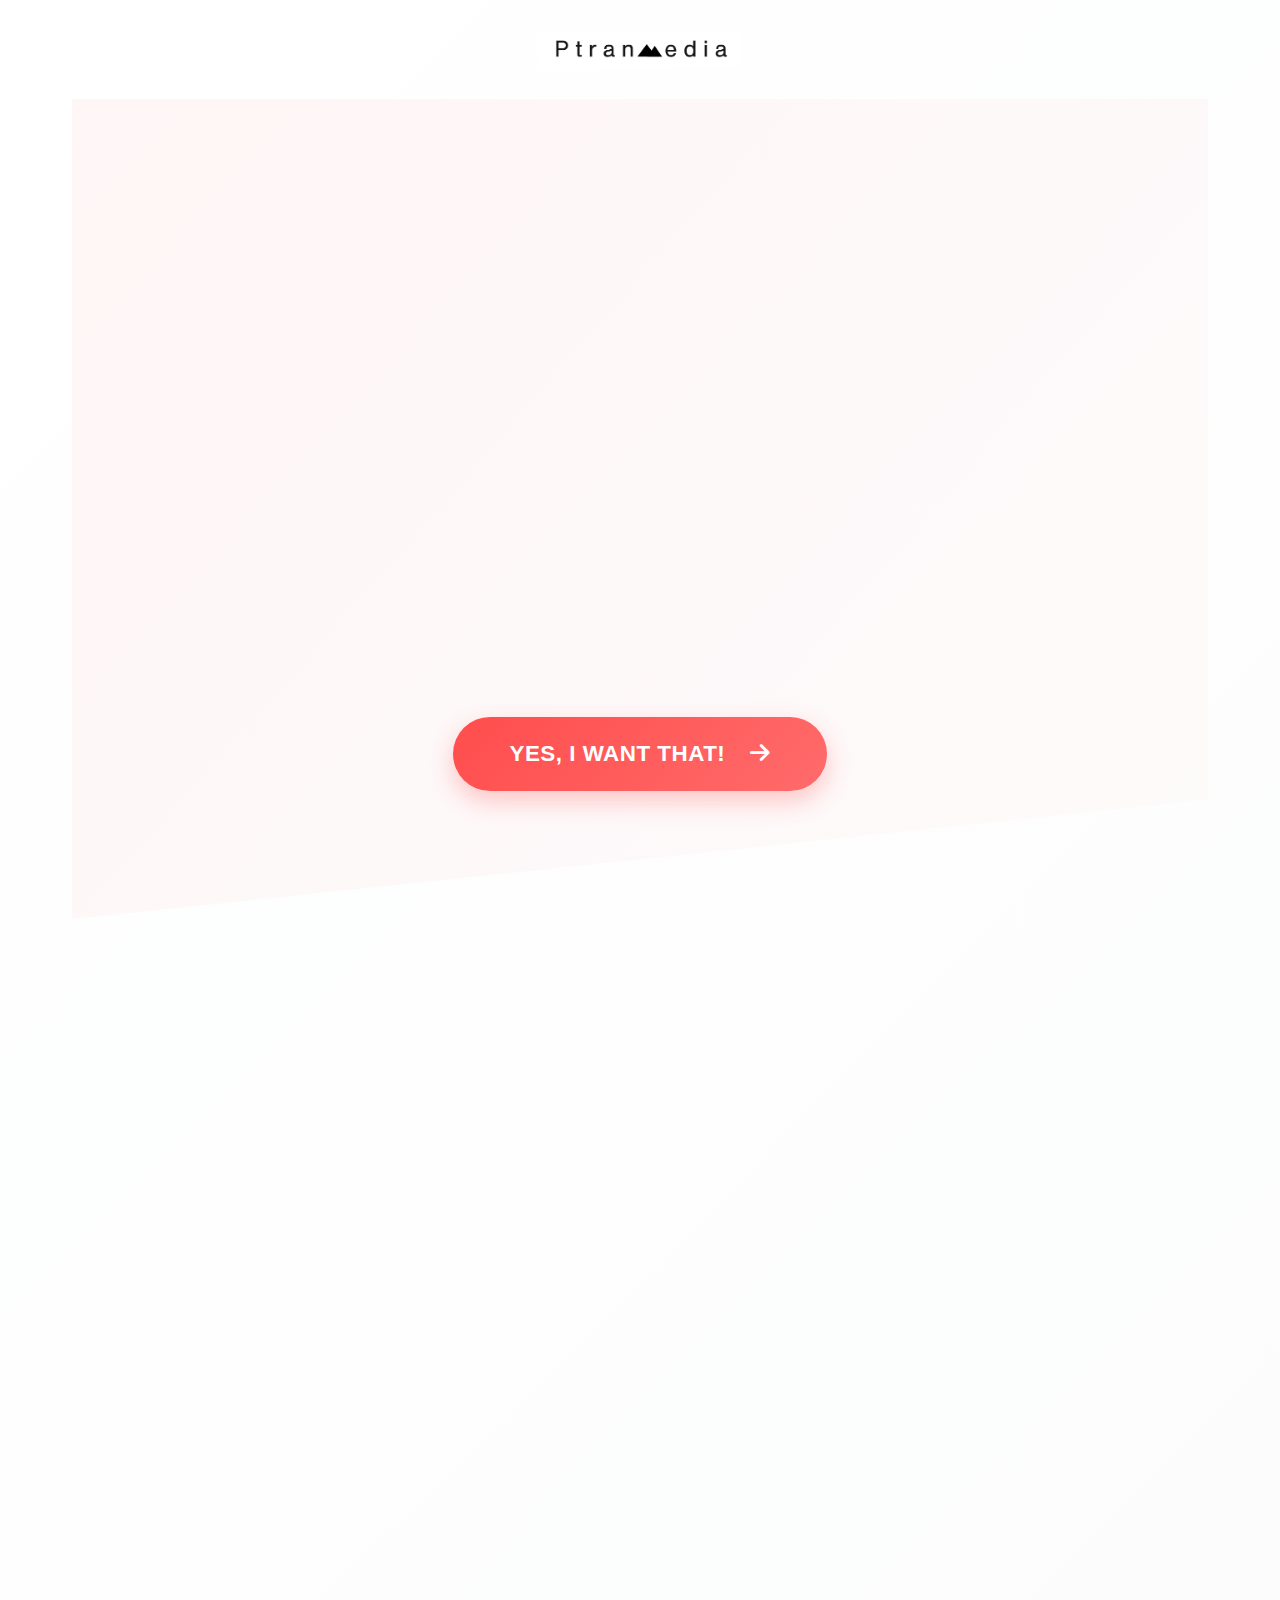
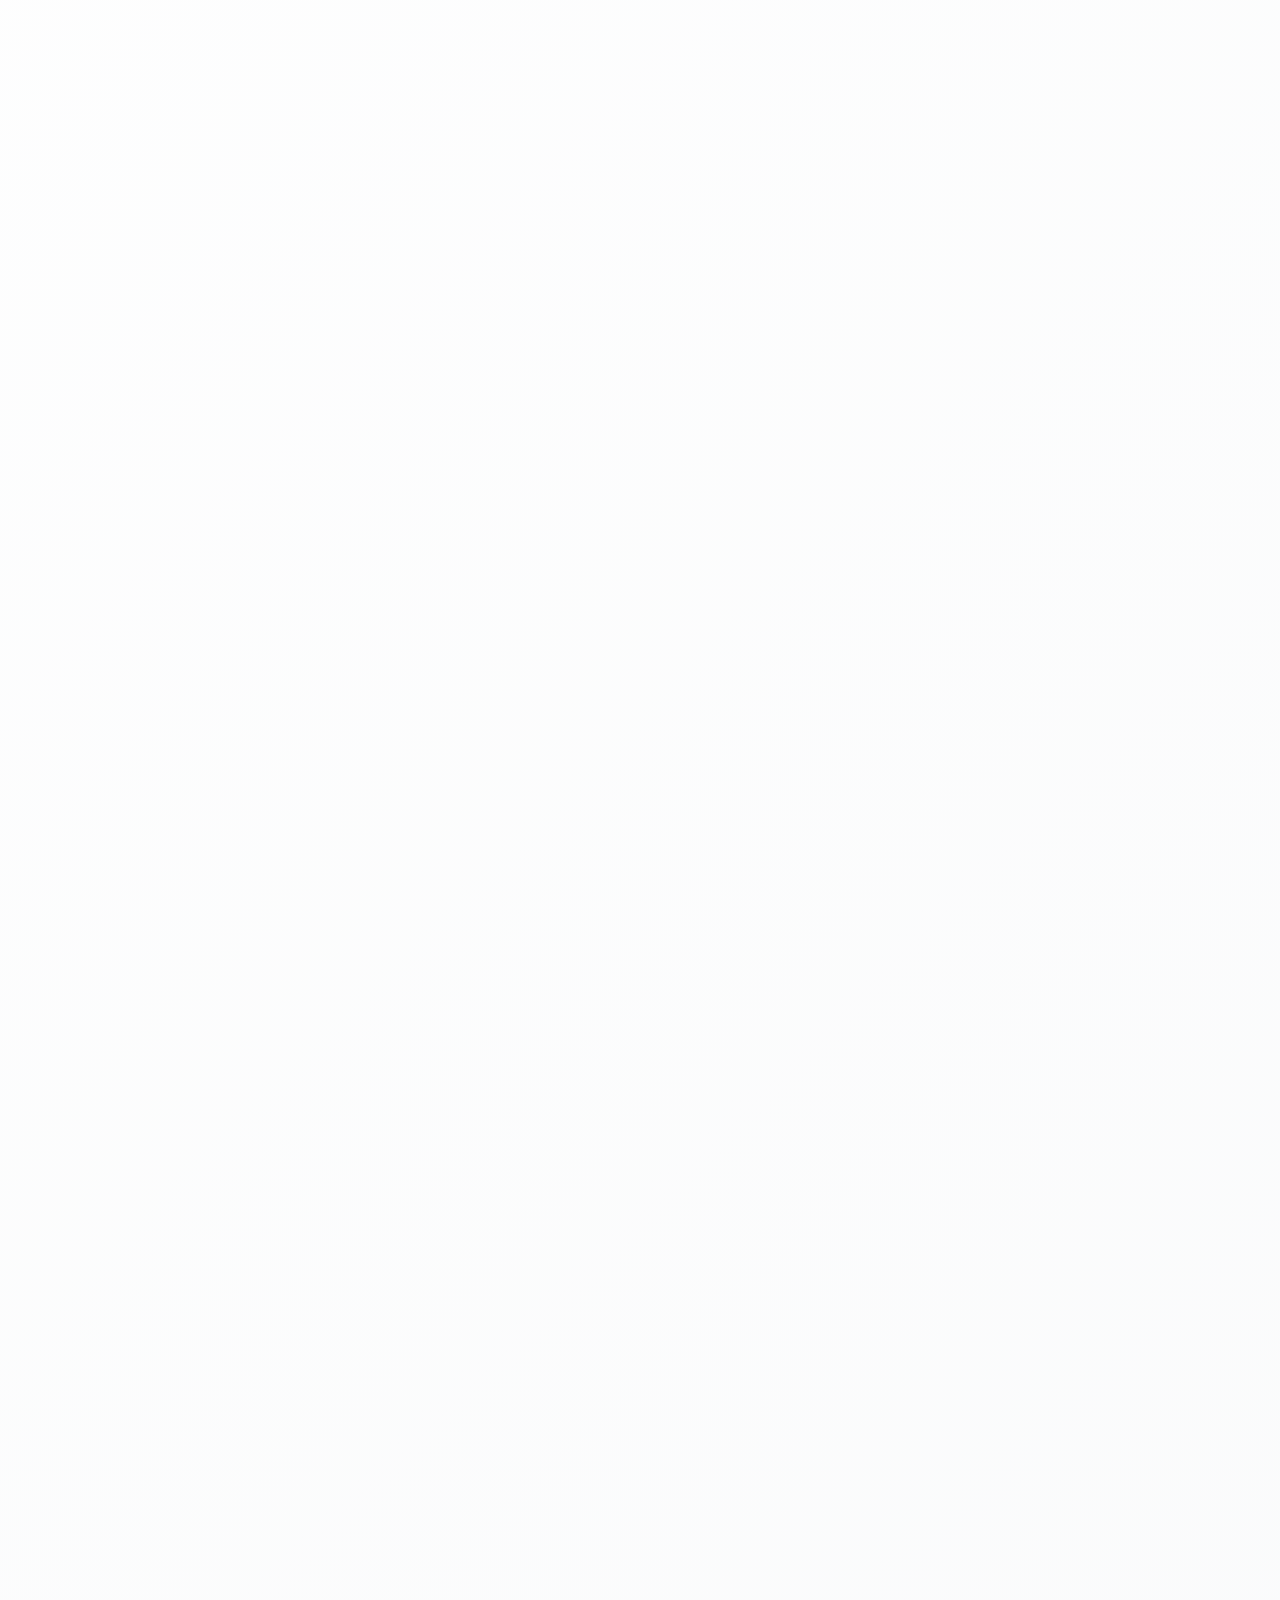
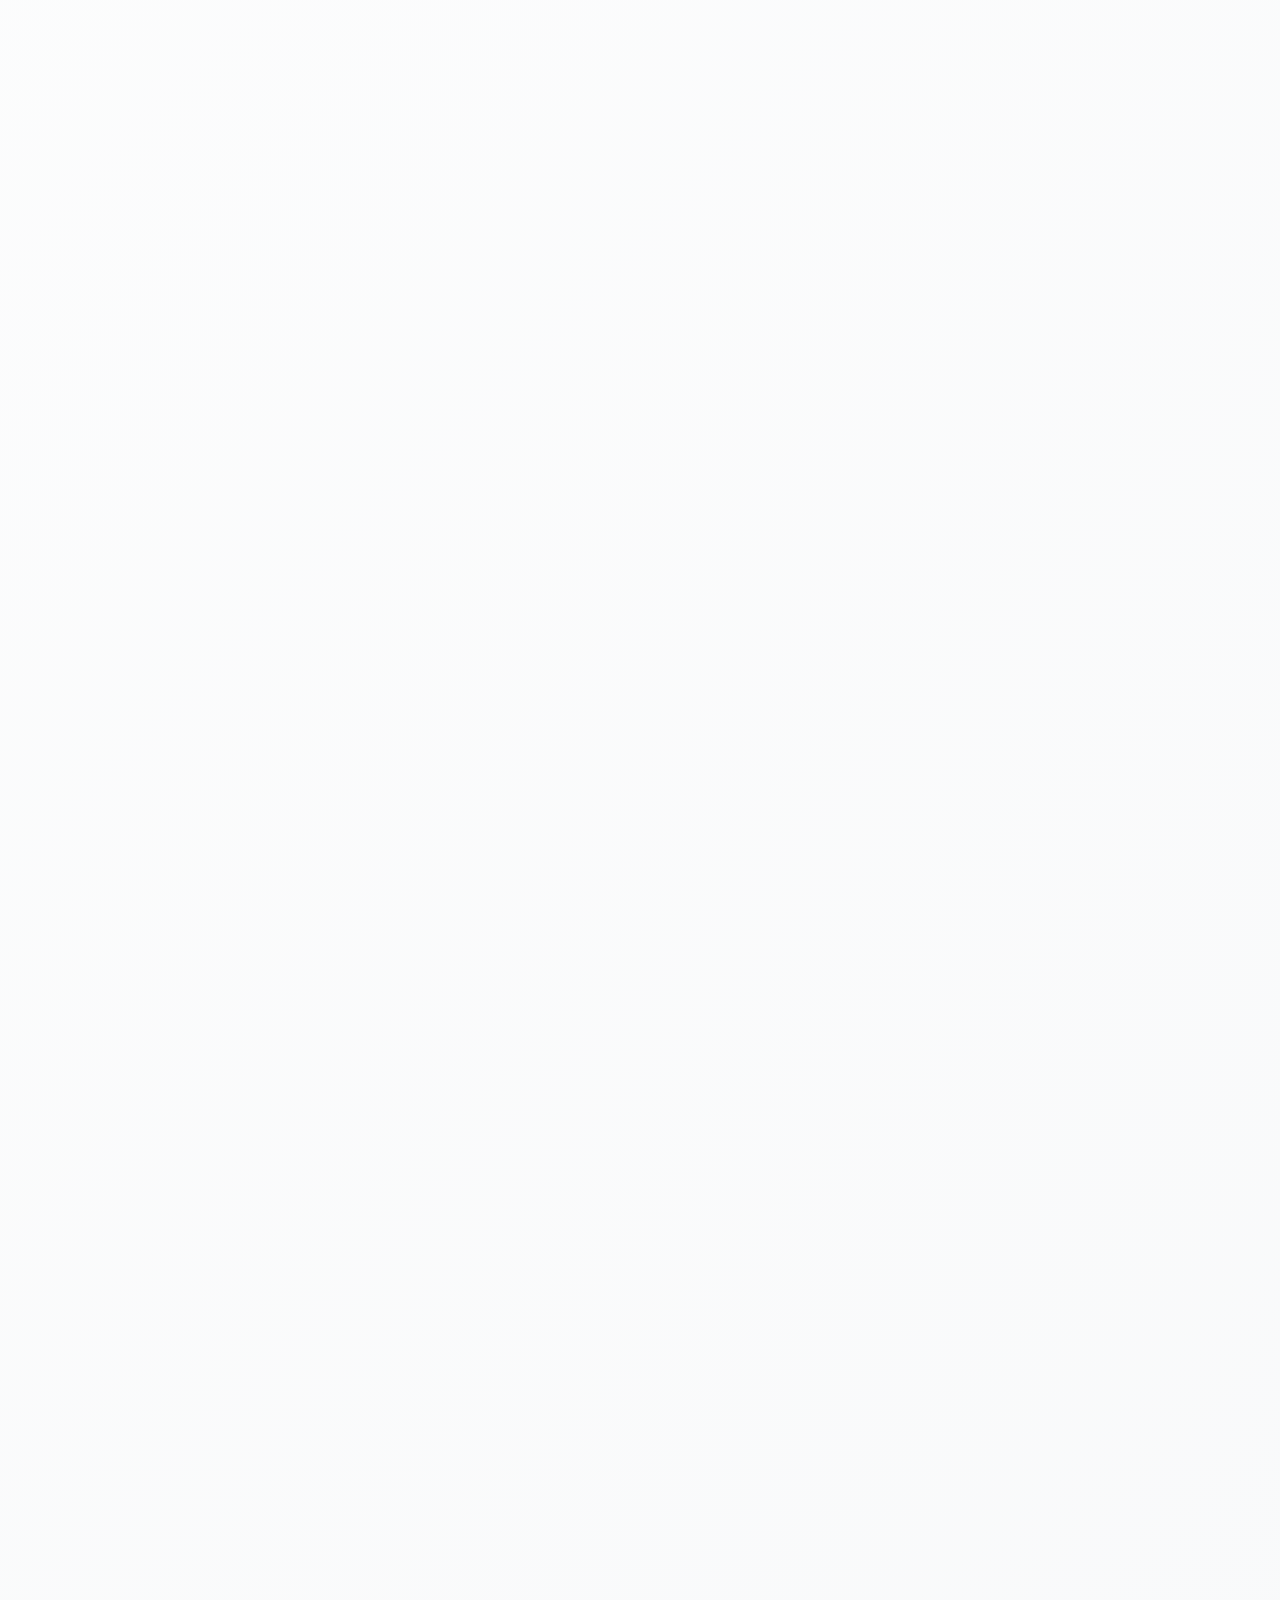
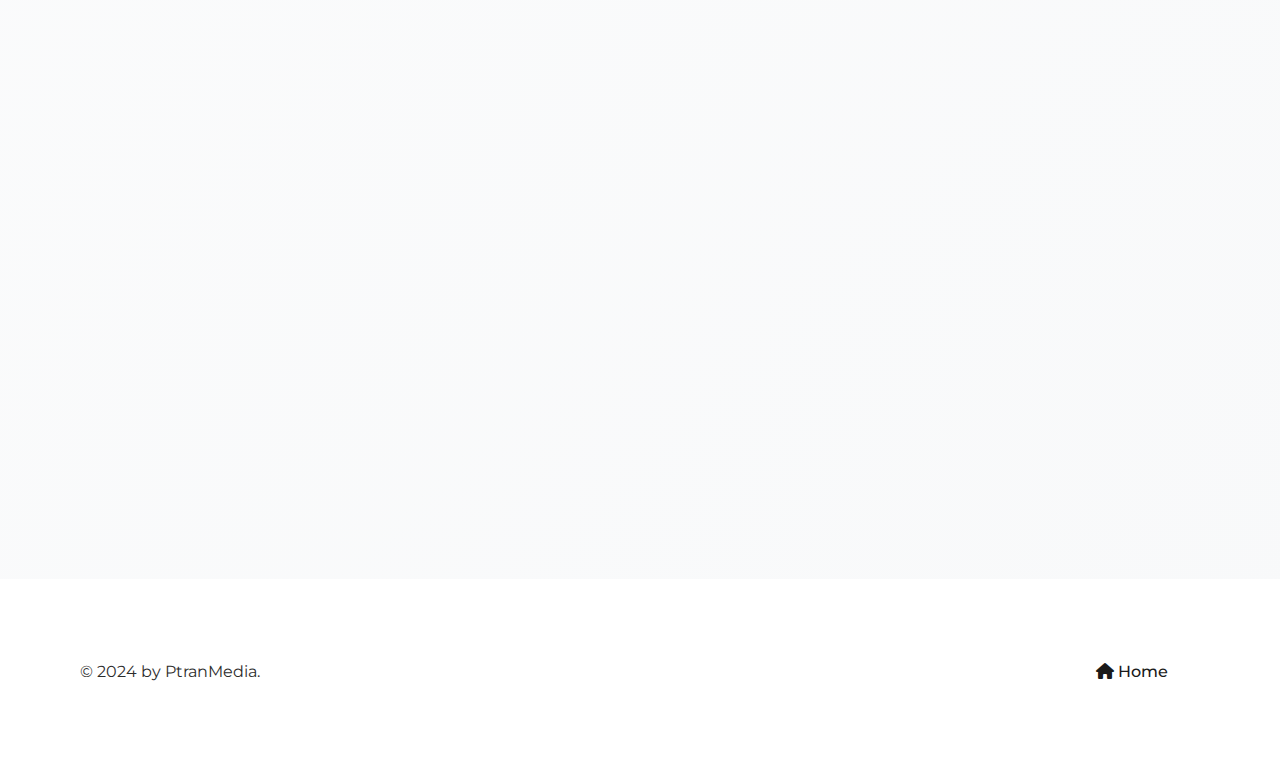
<file: index.html>
<!DOCTYPE html>
<html lang="en">

<head>
    <meta charset="UTF-8">
    <meta name="viewport" content="width=device-width, initial-scale=1.0">
    <title>PtranMedia - Marketing Solutions</title>
    <link rel="stylesheet" href="styles.css">
    <!-- Add Font Awesome for icons -->
    <link rel="stylesheet" href="https://cdnjs.cloudflare.com/ajax/libs/font-awesome/6.0.0/css/all.min.css">
    <!-- Add Google Fonts -->
    <link href="https://fonts.googleapis.com/css2?family=Montserrat:wght@400;500;600;700;800&display=swap"
        rel="stylesheet">
    <style>
        .submit-button {
            transition: all 0.3s ease;
        }
    </style>
</head>

<body>
    <div class="loader">
        <div class="loader-content">
            <img src="ptranmedia-logo.png" alt="Loading...">
        </div>
    </div>
    <div class="page-wrapper">
        <header class="site-header">
            <div class="logo-container">
                <a href="/" class="logo">
                    <img src="ptranmedia-logo.png" alt="PtranMedia Logo">
                </a>
            </div>
        </header>

        <main>
            <section class="hero">
                <div class="hero-content">
                    <h1 class="reveal-text">More Growth. More Turnover. More Clients</h1>
                    <h2 class="reveal-text">Guaranteed.</h2>
                    <button class="cta-button" onclick="scrollToContact()">
                        YES, I WANT THAT!
                        <span class="button-icon">
                            <i class="fas fa-arrow-right"></i>
                        </span>
                    </button>
                </div>
            </section>

            <section class="marketing-intro reveal">
                <h4>Marketing is important...</h4>
                <p>...but there are already 101 things on your to-do list.</p>
                <p>And they are all important too!</p>
            </section>

            <section class="optimization reveal">
                <h3>So How Do You Optimize Your Marketing?</h3>

                <div class="options-grid">
                    <div class="option">
                        <i class="fas fa-user-tie icon"></i>
                        <h6>HANDLE EVERYTHING YOURSELF?</h6>
                        <p>That's fine if you have very little on your plate.</p>
                        <p>But if you're pretty busy already... this isn't a viable option</p>
                    </div>

                    <div class="option">
                        <i class="fas fa-users icon"></i>
                        <h6>NEW STAFF?</h6>
                        <p>Finding good people isn't easy.</p>
                        <p>Training and onboarding staff is costly.</p>
                        <p>And even if you do find the perfect man or woman for the position... you're still depending
                            on one person!</p>
                    </div>

                    <div class="option">
                        <i class="fas fa-building icon"></i>
                        <h6>HIRE AN AGENCY?</h6>
                        <p>Don't have a marketing budget of tens of thousands of dollars? Then you might end up having
                            your account managed by the intern of the assistant's assistant. Not exactly optimal.</p>
                    </div>
                </div>
            </section>

            <section class="difference reveal">
                <h2>"OK... So What Makes You So Different?"</h2>

                <div class="features-grid">
                    <div class="feature">
                        <i class="fas fa-chart-line icon"></i>
                        <h6>RESULTS</h6>
                        <p>Our first priority is to get you results.</p>
                        <p>Less talk, more work.</p>
                    </div>

                    <div class="feature">
                        <i class="fas fa-map-marker-alt icon"></i>
                        <h6>LOCAL</h6>
                        <p>We're not tucked away in some anonymous office.</p>
                        <p>We're a local company, so you'll be able to reach us when you need us.</p>
                    </div>

                    <div class="feature">
                        <i class="fas fa-star icon"></i>
                        <h6>SPECIALIZED</h6>
                        <p>Jack of all trades... master of none. Specialization works.</p>
                        <p>That's why we work with industries we know, so we can guarantee results.</p>
                    </div>

                    <div class="feature">
                        <i class="fas fa-shield-alt icon"></i>
                        <h6>GUARANTEED</h6>
                        <p>We only win if you win. That's the basis for a good partnership.</p>
                        <p>You won't carry all the risk, we'll share it.</p>
                    </div>
                </div>
            </section>

            <section id="contact" class="contact reveal">
                <div class="contact-content">
                    <h1>Contact Us For A</h1>
                    <h1>Free Marketing Consult</h1>

                    <form name="contact" method="POST" data-netlify="true" class="contact-form">
                        <input type="hidden" name="form-name" value="contact">

                        <div class="form-group">
                            <input type="text" name="name" placeholder="Name">
                        </div>
                        <div class="form-group">
                            <input type="email" name="email" placeholder="Email*" required>
                        </div>
                        <div class="form-group">
                            <input type="tel" name="phone" placeholder="Phone">
                        </div>
                        <div class="form-group">
                            <textarea name="message"
                                placeholder="Tell me more about your business need (I want more clients, I need help with marketing, etc...)*"
                                required></textarea>
                        </div>

                        <p id="success-message"
                            style="display: none; text-align: center; margin: 20px 0; color: #4CAF50; font-weight: 500; padding: 15px; background-color: #f8fff8; border-radius: 4px; border: 1px solid #4CAF50;">
                            Congratulations! Your business is about to take off very soon! We will contact you shortly.
                        </p>

                        <button type="submit" class="submit-button">
                            Send
                            <i class="fas fa-paper-plane"></i>
                        </button>
                    </form>
                </div>
            </section>
        </main>

        <footer>
            <div class="footer-content">
                <p>© 2024 by PtranMedia.</p>
                <nav>
                    <a href="/" class="nav-link">
                        <i class="fas fa-home"></i> Home
                    </a>
                </nav>
            </div>
        </footer>
    </div>

    <script>
        // Add this function to handle the scroll
        function scrollToContact() {
            document.getElementById('contact').scrollIntoView({
                behavior: 'smooth',
                block: 'start'
            });
        }

        // Loader functionality
        window.addEventListener('load', function () {
            const loader = document.querySelector('.loader');
            loader.classList.add('hidden');
            setTimeout(() => {
                loader.style.display = 'none';
            }, 500);
        });

        // Existing scroll reveal functionality
        const reveals = document.querySelectorAll('.reveal');

        function reveal() {
            reveals.forEach(element => {
                const windowHeight = window.innerHeight;
                const elementTop = element.getBoundingClientRect().top;
                const elementVisible = 150;

                if (elementTop < windowHeight - elementVisible) {
                    element.classList.add('active');
                }
            });
        }

        window.addEventListener('scroll', reveal);
        reveal();

        // Scroll to top functionality
        const scrollBtn = document.getElementById('scrollToTop');
        window.addEventListener('scroll', () => {
            if (window.pageYOffset > 300) {
                scrollBtn.classList.add('visible');
            } else {
                scrollBtn.classList.remove('visible');
            }
        });

        scrollBtn.addEventListener('click', () => {
            window.scrollTo({
                top: 0,
                behavior: 'smooth'
            });
        });
    </script>

    <button id="scrollToTop" class="scroll-top">
        <i class="fas fa-arrow-up"></i>
    </button>
</body>

</html>
</file>
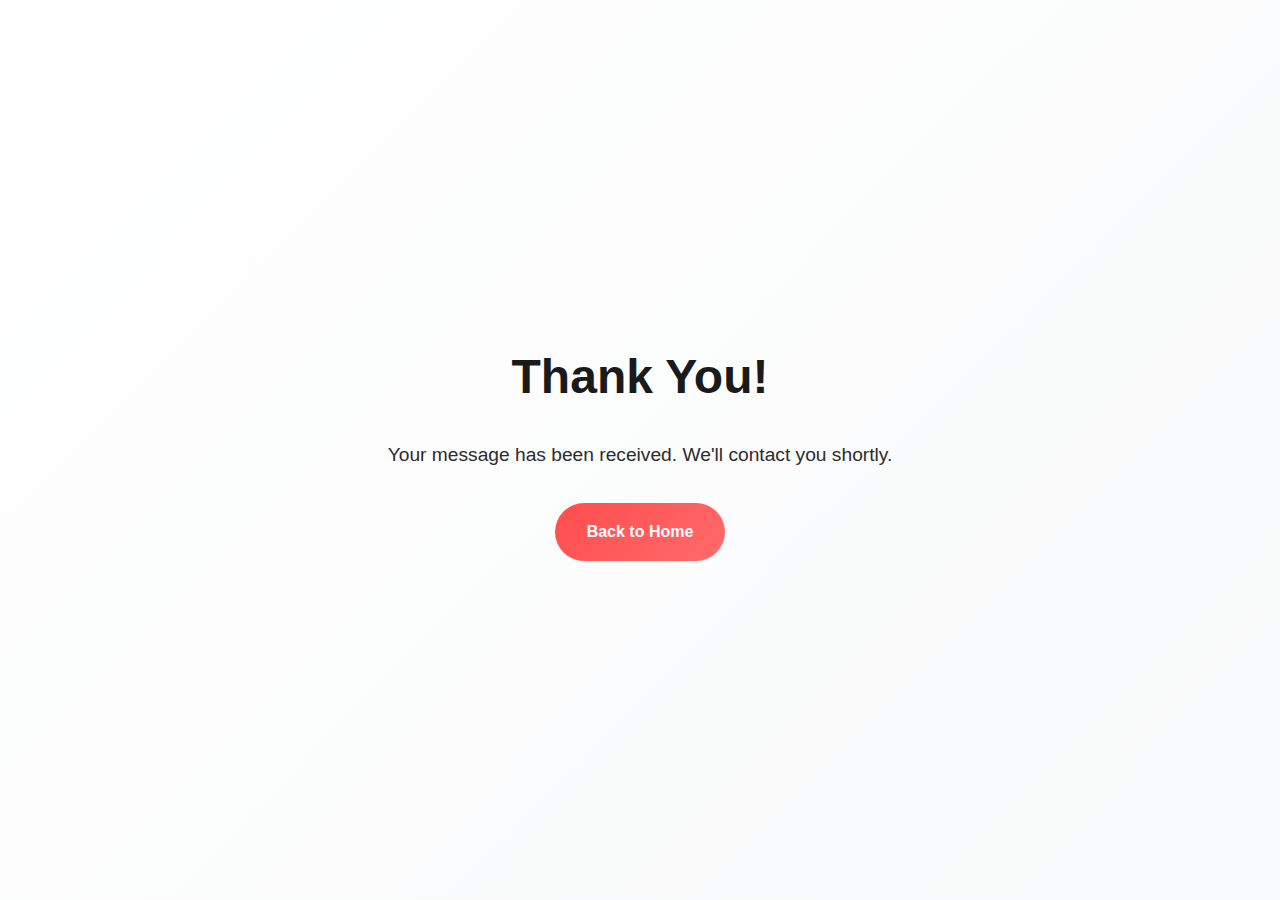
<file: success.html>
<!DOCTYPE html>
<html lang="en">

<head>
  <meta charset="UTF-8">
  <meta name="viewport" content="width=device-width, initial-scale=1.0">
  <title>Thank You - PtranMedia</title>
  <link rel="stylesheet" href="styles.css">
</head>

<body>
  <div class="success-page">
    <h1>Thank You!</h1>
    <p>Your message has been received. We'll contact you shortly.</p>
    <a href="/" class="back-button">Back to Home</a>
  </div>
</body>

</html>
</file>
<file: styles.css>
:root {
    --primary-color: #1a1a1a;
    --secondary-color: #ffffff;
    --accent-color: #FF4D4D;
    --text-color: #2c2c2c;
    --background-light: #ffffff;
    --background-dark: #1a1a1a;
    --gradient-primary: linear-gradient(135deg, #FF4D4D 0%, #FF6B6B 100%);
    --gradient-dark: linear-gradient(135deg, #2c2c2c 0%, #1a1a1a 100%);
    --shadow-sm: 0 4px 6px rgba(0, 0, 0, 0.05);
    --shadow-md: 0 8px 20px rgba(0, 0, 0, 0.08);
    --shadow-lg: 0 12px 30px rgba(0, 0, 0, 0.12);
    --border-radius: 20px;
}

* {
    margin: 0;
    padding: 0;
    box-sizing: border-box;
}

body {
    font-family: 'Montserrat', sans-serif;
    line-height: 1.6;
    color: var(--text-color);
    background-color: var(--secondary-color);
    background-image: linear-gradient(to right, rgba(0, 0, 0, 0.02) 1px, transparent 1px),
        linear-gradient(to bottom, rgba(0, 0, 0, 0.02) 1px, transparent 1px);
    background-size: 50px 50px;
    background: linear-gradient(135deg, #ffffff 0%, #f8f9fa 100%);
}

main {
    max-width: 1200px;
    margin: 0 auto;
    padding: 0 2rem 2rem;
}

.hero {
    text-align: center;
    padding: 12rem 0 8rem;
    background: none;
    overflow: hidden;
    margin-bottom: 4rem;
}

.hero::before {
    content: '';
    position: absolute;
    top: 0;
    left: 0;
    right: 0;
    bottom: 0;
    background: linear-gradient(135deg, rgba(255, 77, 77, 0.05) 0%, rgba(255, 107, 107, 0.02) 100%);
    transform: skewY(-6deg);
    transform-origin: top left;
}

.hero-content {
    position: relative;
    max-width: 800px;
    margin: 0 auto;
}

.hero h1 {
    font-size: 5rem;
    line-height: 1.1;
    margin-bottom: 2rem;
    background: var(--gradient-dark);
    -webkit-background-clip: text;
    -webkit-text-fill-color: transparent;
    font-weight: 800;
    letter-spacing: -0.02em;
}

.hero h2 {
    font-size: 3.2rem;
    margin-bottom: 3rem;
}

.cta-button {
    background: var(--gradient-primary);
    color: var(--secondary-color);
    padding: 1.5rem 3.5rem;
    border: none;
    border-radius: 50px;
    font-size: 1.4rem;
    font-weight: 700;
    cursor: pointer;
    transition: all 0.4s cubic-bezier(0.175, 0.885, 0.32, 1.275);
    text-transform: uppercase;
    box-shadow: 0 10px 25px rgba(255, 77, 77, 0.3);
    position: relative;
    overflow: hidden;
    animation: pulse 2s infinite;
}

.cta-button:hover {
    transform: translateY(-5px) scale(1.02);
    box-shadow: 0 15px 35px rgba(255, 77, 77, 0.4);
}

.cta-button:active {
    transform: translateY(-1px);
}

.cta-button i {
    margin-left: 10px;
    transition: transform 0.3s ease;
}

.cta-button:hover i {
    transform: translateX(5px);
}

.marketing-intro {
    text-align: center;
    margin: 6rem 0;
    padding: 4rem;
}

.marketing-intro h4 {
    font-size: 3.2rem;
    margin-bottom: 1.5rem;
    color: var(--primary-color);
    font-weight: 700;
}

.marketing-intro p {
    font-size: 1.8rem;
    line-height: 1.5;
    margin-bottom: 1rem;
    color: var(--text-color);
}

/* Responsive adjustments */
@media (max-width: 768px) {
    .marketing-intro h4 {
        font-size: 2.5rem;
    }

    .marketing-intro p {
        font-size: 1.5rem;
    }
}

h1,
h2,
h3,
h4,
h5,
h6 {
    color: var(--primary-color);
}

h3 {
    font-size: 2.8rem;
    text-align: center;
    margin-bottom: 3rem;
    background: linear-gradient(45deg, var(--primary-color), #333);
    -webkit-background-clip: text;
    -webkit-text-fill-color: transparent;
}

h6 {
    font-size: 1.3rem;
    margin-bottom: 1.5rem;
    color: var(--primary-color);
    font-weight: 700;
    letter-spacing: 0.5px;
}

.options-grid,
.features-grid {
    display: grid;
    grid-template-columns: repeat(auto-fit, minmax(300px, 1fr));
    gap: 3rem;
    margin: 5rem 0;
}

.option,
.feature {
    display: flex;
    flex-direction: column;
    align-items: center;
    text-align: center;
    padding: 4rem 3rem;
    background: rgba(255, 255, 255, 0.9);
    backdrop-filter: blur(10px);
    border: 1px solid rgba(255, 255, 255, 0.8);
    box-shadow: var(--shadow-md);
    border-radius: var(--border-radius);
    transition: all 0.4s cubic-bezier(0.175, 0.885, 0.32, 1.275);
    position: relative;
    overflow: hidden;
    perspective: 1000px;
}

.option:hover,
.feature:hover {
    transform: translateY(-10px);
    box-shadow: var(--shadow-lg);
}

.icon {
    font-size: 3.2rem;
    background: var(--gradient-primary);
    -webkit-background-clip: text;
    -webkit-text-fill-color: transparent;
    margin-bottom: 2.5rem;
    transition: transform 0.3s ease;
    animation: float 3s ease-in-out infinite;
    transform-style: preserve-3d;
}

.option:hover .icon,
.feature:hover .icon {
    transform: translateZ(20px);
}

.contact {
    text-align: center;
    margin: 10rem auto;
    padding: 5rem;
    background: rgba(255, 255, 255, 0.95);
    backdrop-filter: blur(10px);
    border: 1px solid rgba(255, 255, 255, 0.8);
    box-shadow: var(--shadow-lg);
    position: relative;
    overflow: hidden;
}

.contact::before {
    content: '';
    position: absolute;
    top: 0;
    left: 0;
    right: 0;
    bottom: 0;
    background: linear-gradient(135deg, rgba(255, 77, 77, 0.05) 0%, transparent 100%);
    z-index: 0;
}

.contact>* {
    position: relative;
    z-index: 1;
}

.contact-form {
    max-width: 600px;
    margin: 3rem auto;
    display: flex;
    flex-direction: column;
    gap: 1.5rem;
}

.contact-form input,
.contact-form textarea {
    padding: 1.5rem;
    background: rgba(255, 255, 255, 0.9);
    backdrop-filter: blur(5px);
    border: 2px solid rgba(0, 0, 0, 0.05);
    border-radius: 15px;
    font-size: 1.1rem;
    transition: all 0.3s ease;
    font-family: 'Montserrat', sans-serif;
}

.contact-form input:focus,
.contact-form textarea:focus {
    outline: none;
    border-color: var(--accent-color);
    box-shadow: 0 0 0 4px rgba(255, 77, 77, 0.1);
    transform: translateY(-2px);
}

.contact-form button {
    background: linear-gradient(45deg, var(--accent-color), #ff6b6b);
    padding: 1.4rem 3rem;
    border-radius: 15px;
    font-size: 1.2rem;
    font-weight: 700;
    letter-spacing: 0.5px;
}

footer {
    text-align: center;
    padding: 3rem;
    background-color: var(--background-light);
    margin-top: 4rem;
}

nav a {
    color: var(--primary-color);
    text-decoration: none;
    margin: 0 1rem;
    font-weight: 500;
    transition: color 0.3s ease;
}

nav a:hover {
    color: var(--accent-color);
}

@media (max-width: 768px) {
    h1 {
        font-size: 3.5rem;
    }

    h2 {
        font-size: 2rem;
    }

    .options-grid,
    .features-grid {
        grid-template-columns: 1fr;
    }

    .hero {
        padding: 4rem 1rem;
    }

    .contact {
        padding: 2rem 1rem;
    }

    .logo {
        font-size: 2rem;
    }

    .logo .mountain {
        font-size: 1.5rem;
    }
}

.site-header {
    padding: 2rem;
    position: relative;
    z-index: 100;
    text-align: center;
}

.logo-container {
    max-width: 1200px;
    margin: 0 auto;
    display: flex;
    justify-content: center;
}

.logo img {
    height: auto;
    width: 200px;
    /* Adjust this value to match your desired logo size */
    display: block;
    transition: transform 0.3s ease;
}

.logo:hover img {
    transform: scale(1.02);
}

@media (max-width: 768px) {
    .logo img {
        width: 150px;
        /* Smaller size for mobile devices */
    }
}

html {
    scroll-behavior: smooth;
}

@keyframes pulse {
    0% {
        box-shadow: 0 4px 15px rgba(255, 77, 77, 0.3);
    }

    50% {
        box-shadow: 0 4px 25px rgba(255, 77, 77, 0.5);
    }

    100% {
        box-shadow: 0 4px 15px rgba(255, 77, 77, 0.3);
    }
}

@keyframes float {

    0%,
    100% {
        transform: translateY(0);
    }

    50% {
        transform: translateY(-10px);
    }
}

a,
button,
input,
textarea {
    transition: all 0.3s ease;
}

.page-wrapper {
    position: relative;
    overflow: hidden;
}

/* Enhanced Hero Section */
.hero-content {
    position: relative;
    z-index: 2;
}

.reveal-text {
    opacity: 0;
    transform: translateY(20px);
    animation: revealText 0.8s ease forwards;
}

@keyframes revealText {
    to {
        opacity: 1;
        transform: translateY(0);
    }
}

/* Enhanced Button Styles */
.button-icon {
    display: inline-block;
    margin-left: 8px;
    transition: transform 0.3s ease;
}

.cta-button:hover .button-icon {
    transform: translateX(5px);
}

/* Card Improvements */
.option::before,
.feature::before {
    content: '';
    position: absolute;
    top: 0;
    left: 0;
    width: 100%;
    height: 100%;
    background: var(--gradient-primary);
    opacity: 0;
    transition: opacity 0.3s ease;
    z-index: 0;
}

.option:hover::before,
.feature:hover::before {
    opacity: 0.05;
}

/* Form Improvements */
.form-group {
    position: relative;
    margin-bottom: 1.5rem;
}

.form-group input,
.form-group textarea {
    width: 100%;
    background: var(--secondary-color);
}

.submit-button {
    position: relative;
    overflow: hidden;
    background: var(--gradient-primary);
    border: none;
    color: var(--secondary-color);
    padding: 1.2rem 2.5rem;
    border-radius: 50px;
    cursor: pointer;
    transition: all 0.3s ease;
}

.submit-button:hover {
    transform: translateY(-2px);
    box-shadow: var(--shadow-md);
}

/* Scroll Reveal Animation */
.reveal {
    opacity: 0;
    transform: translateY(30px);
    transition: all 0.8s ease;
}

.reveal.active {
    opacity: 1;
    transform: translateY(0);
}

/* Enhanced Navigation */
.nav-link {
    position: relative;
    padding: 0.5rem 1rem;
}

.nav-link::after {
    content: '';
    position: absolute;
    bottom: 0;
    left: 0;
    width: 100%;
    height: 2px;
    background: var(--accent-color);
    transform: scaleX(0);
    transition: transform 0.3s ease;
}

.nav-link:hover::after {
    transform: scaleX(1);
}

/* Footer Improvements */
.footer-content {
    max-width: 1200px;
    margin: 0 auto;
    padding: 2rem;
    display: flex;
    justify-content: space-between;
    align-items: center;
}

/* Additional Responsive Improvements */
@media (max-width: 768px) {
    .footer-content {
        flex-direction: column;
        gap: 1rem;
    }

    .form-group {
        margin-bottom: 1rem;
    }

    .submit-button {
        width: 100%;
    }
}

/* Accessibility Improvements */
@media (prefers-reduced-motion: reduce) {
    * {
        animation: none !important;
        transition: none !important;
    }
}

/* Print Styles */
@media print {

    .cta-button,
    .submit-button {
        background: none;
        border: 1px solid #000;
        color: #000;
    }
}

/* Add loading animation styles */
.loader {
    position: fixed;
    top: 0;
    left: 0;
    width: 100%;
    height: 100%;
    background: var(--gradient-dark);
    display: flex;
    justify-content: center;
    align-items: center;
    z-index: 9999;
    transition: opacity 0.5s ease;
}

.loader.hidden {
    opacity: 0;
    pointer-events: none;
}

.loader-content img {
    width: 120px;
    filter: drop-shadow(0 0 20px rgba(255, 255, 255, 0.3));
    animation: pulse 2s infinite;
}

/* Scroll to top button styles */
.scroll-top {
    position: fixed;
    bottom: 30px;
    right: 30px;
    background: var(--gradient-primary);
    color: white;
    width: 50px;
    height: 50px;
    border-radius: 50%;
    border: none;
    cursor: pointer;
    display: flex;
    align-items: center;
    justify-content: center;
    opacity: 0;
    transform: translateY(100px);
    transition: all 0.3s ease;
    box-shadow: var(--shadow-md);
}

.scroll-top.visible {
    opacity: 1;
    transform: translateY(0);
}

.scroll-top:hover {
    transform: translateY(-5px);
    box-shadow: var(--shadow-lg);
}

/* Form validation styles */
.form-group input:invalid:not(:placeholder-shown),
.form-group textarea:invalid:not(:placeholder-shown) {
    border-color: var(--accent-color);
}

.form-group input:valid:not(:placeholder-shown),
.form-group textarea:valid:not(:placeholder-shown) {
    border-color: #4CAF50;
}

/* Add subtle shake animation for invalid inputs */
@keyframes shake {

    0%,
    100% {
        transform: translateX(0);
    }

    25% {
        transform: translateX(-5px);
    }

    75% {
        transform: translateX(5px);
    }
}

.form-group input:invalid:not(:placeholder-shown),
.form-group textarea:invalid:not(:placeholder-shown) {
    animation: shake 0.3s ease-in-out;
}

/* Custom text selection */
::selection {
    background: var(--accent-color);
    color: white;
}

::-moz-selection {
    background: var(--accent-color);
    color: white;
}

/* Add these premium enhancements */

/* Refined color palette */
:root {
    --primary-color: #1a1a1a;
    --secondary-color: #ffffff;
    --accent-color: #FF4D4D;
    --text-color: #2c2c2c;
    --background-light: #ffffff;
    --background-dark: #1a1a1a;
    --gradient-primary: linear-gradient(135deg, #FF4D4D 0%, #FF6B6B 100%);
    --gradient-dark: linear-gradient(135deg, #2c2c2c 0%, #1a1a1a 100%);
    --shadow-sm: 0 4px 6px rgba(0, 0, 0, 0.05);
    --shadow-md: 0 8px 20px rgba(0, 0, 0, 0.08);
    --shadow-lg: 0 12px 30px rgba(0, 0, 0, 0.12);
    --border-radius: 20px;
}

/* Premium background effect */
body {
    background: linear-gradient(135deg, #ffffff 0%, #f8f9fa 100%);
}

/* Enhanced hero section */
.hero {
    position: relative;
    padding: 12rem 0 8rem;
    background: none;
    overflow: hidden;
}

.hero::before {
    content: '';
    position: absolute;
    top: 0;
    left: 0;
    right: 0;
    bottom: 0;
    background: linear-gradient(135deg, rgba(255, 77, 77, 0.05) 0%, rgba(255, 107, 107, 0.02) 100%);
    transform: skewY(-6deg);
    transform-origin: top left;
}

.hero-content {
    position: relative;
    max-width: 800px;
    margin: 0 auto;
}

.hero h1 {
    font-size: 5rem;
    line-height: 1.1;
    margin-bottom: 2rem;
    background: var(--gradient-dark);
    -webkit-background-clip: text;
    -webkit-text-fill-color: transparent;
    font-weight: 800;
    letter-spacing: -0.02em;
}

/* Enhanced CTA button */
.cta-button {
    background: var(--gradient-primary);
    padding: 1.5rem 3.5rem;
    font-size: 1.4rem;
    letter-spacing: 0.5px;
    border-radius: 50px;
    box-shadow: 0 10px 25px rgba(255, 77, 77, 0.3);
    transform: translateY(0);
    transition: all 0.4s cubic-bezier(0.175, 0.885, 0.32, 1.275);
}

.cta-button:hover {
    transform: translateY(-5px) scale(1.02);
    box-shadow: 0 15px 35px rgba(255, 77, 77, 0.4);
}

/* Premium card styling */
.option,
.feature {
    background: rgba(255, 255, 255, 0.9);
    backdrop-filter: blur(10px);
    border: 1px solid rgba(255, 255, 255, 0.8);
    box-shadow: var(--shadow-md);
    padding: 4rem 3rem;
    border-radius: var(--border-radius);
    transition: all 0.4s cubic-bezier(0.175, 0.885, 0.32, 1.275);
}

.option:hover,
.feature:hover {
    transform: translateY(-10px);
    box-shadow: var(--shadow-lg);
}

/* Enhanced icons */
.icon {
    font-size: 3.2rem;
    background: var(--gradient-primary);
    -webkit-background-clip: text;
    -webkit-text-fill-color: transparent;
    margin-bottom: 2.5rem;
}

/* Premium form styling */
.contact {
    background: rgba(255, 255, 255, 0.95);
    backdrop-filter: blur(10px);
    border: 1px solid rgba(255, 255, 255, 0.8);
    box-shadow: var(--shadow-lg);
    margin: 10rem auto;
    max-width: 1000px;
}

.form-group input,
.form-group textarea {
    background: rgba(255, 255, 255, 0.9);
    backdrop-filter: blur(5px);
    border: 2px solid rgba(0, 0, 0, 0.05);
    padding: 1.5rem;
    font-size: 1.1rem;
    transition: all 0.3s ease;
}

.form-group input:focus,
.form-group textarea:focus {
    border-color: var(--accent-color);
    box-shadow: 0 0 0 4px rgba(255, 77, 77, 0.1);
    transform: translateY(-2px);
}

/* Premium loader */
.loader {
    background: var(--gradient-dark);
}

.loader-content img {
    width: 120px;
    filter: drop-shadow(0 0 20px rgba(255, 255, 255, 0.3));
}

/* Floating elements animation */
@keyframes float {

    0%,
    100% {
        transform: translateY(0);
    }

    50% {
        transform: translateY(-10px);
    }
}

.feature {
    animation: float 6s ease-in-out infinite;
    animation-delay: calc(var(--animation-order) * 0.2s);
}

/* Scroll animations */
.reveal {
    transition: all 0.8s cubic-bezier(0.175, 0.885, 0.32, 1.275);
}

/* Premium scrollbar */
::-webkit-scrollbar {
    width: 12px;
}

::-webkit-scrollbar-track {
    background: #f1f1f1;
}

::-webkit-scrollbar-thumb {
    background: var(--gradient-primary);
    border-radius: 6px;
}

/* Enhanced mobile responsiveness */
@media (max-width: 768px) {
    .hero h1 {
        font-size: 3.5rem;
    }

    .option,
    .feature {
        padding: 3rem 2rem;
    }

    .contact {
        margin: 6rem auto;
        padding: 3rem 2rem;
    }
}

/* Add glass morphism effect to sections */
.marketing-intro,
.optimization,
.difference {
    background: rgba(255, 255, 255, 0.7);
    backdrop-filter: blur(10px);
    border-radius: var(--border-radius);
    border: 1px solid rgba(255, 255, 255, 0.8);
    padding: 4rem;
    margin: 4rem auto;
    max-width: 1100px;
}

.difference h2 {
    text-align: center;
    font-size: 3.2rem;
    margin-bottom: 3rem;
    background: var(--gradient-dark);
    -webkit-background-clip: text;
    -webkit-text-fill-color: transparent;
    font-weight: 800;
    max-width: 800px;
    margin-left: auto;
    margin-right: auto;
}

/* Success page styles */
.success-page {
    min-height: 100vh;
    display: flex;
    flex-direction: column;
    align-items: center;
    justify-content: center;
    text-align: center;
    padding: 2rem;
    background: linear-gradient(135deg, #ffffff 0%, #f8f9fa 100%);
}

.success-page h1 {
    font-size: 3rem;
    margin-bottom: 1.5rem;
    color: var(--primary-color);
}

.success-page p {
    font-size: 1.2rem;
    margin-bottom: 2rem;
    color: var(--text-color);
}

.back-button {
    display: inline-block;
    padding: 1rem 2rem;
    background: var(--gradient-primary);
    color: white;
    text-decoration: none;
    border-radius: 50px;
    font-weight: 600;
    transition: all 0.3s ease;
}

.back-button:hover {
    transform: translateY(-2px);
    box-shadow: var(--shadow-md);
}
</file>
